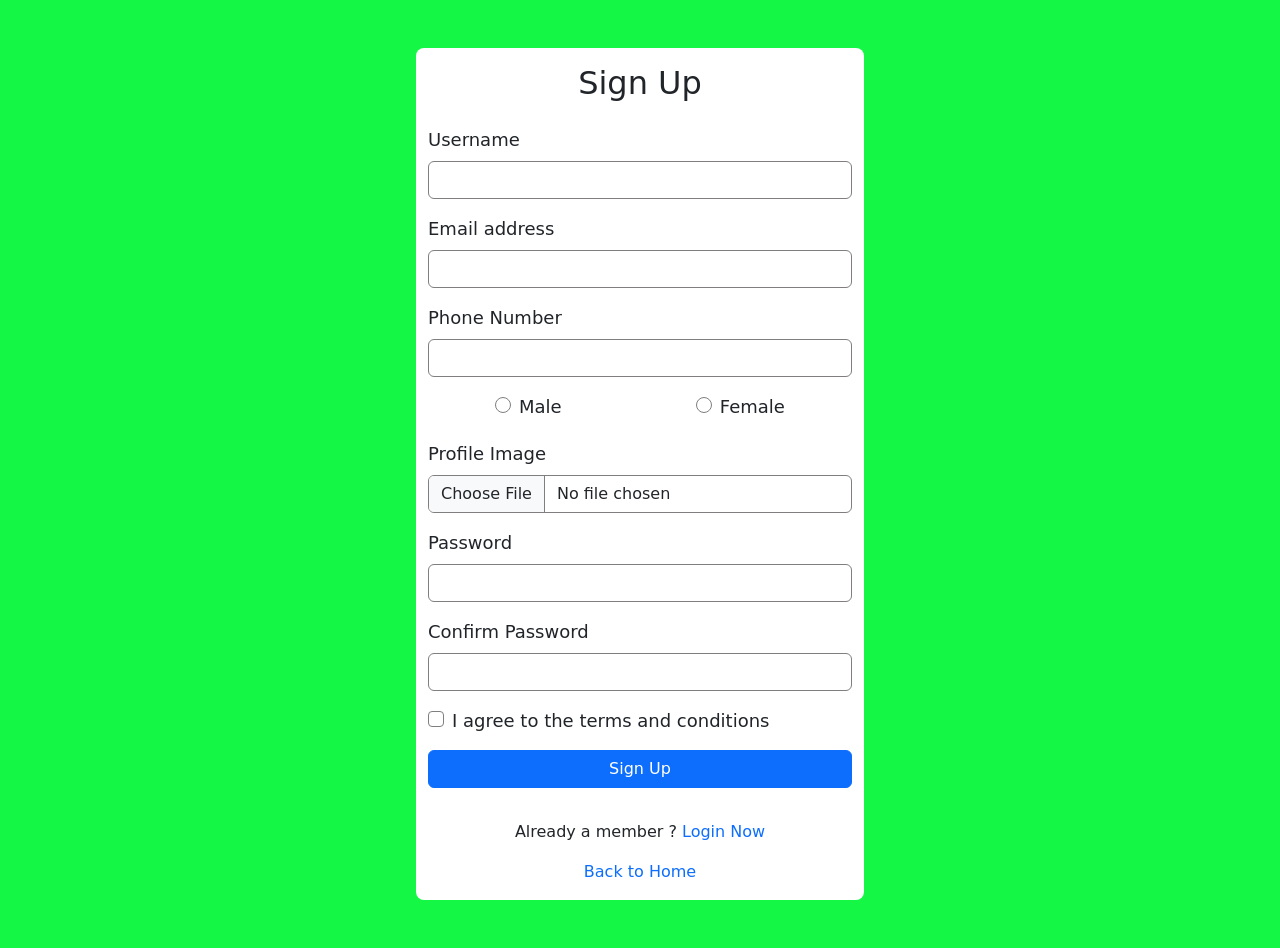
<file: 11. Forms-using-Bootstrap/index.html>
<!DOCTYPE html>
<html lang="en">

<head>
    <meta charset="UTF-8">
    <meta name="viewport" content="width=device-width, initial-scale=1.0">
    <title>Bootstrap Forms</title>

    <!-- Bootstrap CSS Link -->
    <link href="https://cdn.jsdelivr.net/npm/bootstrap@5.3.8/dist/css/bootstrap.min.css" rel="stylesheet">

    <!-- Custom CSS Link -->
    <link rel="stylesheet" href="./css/style.css">

</head>

<body>

    <div class="container forms mt-5 mb-5 rounded-3">
        <h2 class="text-center p-3">Sign Up</h2>
        <form>
            <div class="mb-3">
                <label for="exampleInputUsername" class="form-label">Username</label>
                <input type="text" class="form-control" id="exampleInputUsername" aria-describedby="UsernameHelp">
            </div>
            <div class="mb-3">
                <label for="exampleInputEmail1" class="form-label">Email address</label>
                <input type="email" class="form-control" id="exampleInputEmail1" aria-describedby="emailHelp">
            </div>
            <div class="mb-3">
                <label for="exampleInputPhone" class="form-label">Phone Number</label>
                <input type="text" class="form-control" id="exampleInputPhone" aria-describedby="PhoneHelp">
            </div>
            <div class="gender d-flex justify-content-around">
                <div class="form-check">
                    <input class="form-check-input" type="radio" name="radioDefault" id="radioDefault1">
                    <label class="form-check-label" for="radioDefault1">
                        Male
                    </label>
                </div>
                <div class="form-check">
                    <input class="form-check-input" type="radio" name="radioDefault" id="radioDefault2">
                    <label class="form-check-label" for="radioDefault2">
                        Female
                    </label>
                </div>
            </div>
            <div class="mb-3">
                <label for="formFile" class="form-label">Profile Image</label>
                <input class="form-control" type="file" id="formFile">
            </div>
            <div class="mb-3">
                <label for="exampleInputPassword1" class="form-label">Password</label>
                <input type="password" class="form-control" id="exampleInputPassword1">
            </div>
            <div class="mb-3">
                <label for="exampleInputConfirmPassword" class="form-label">Confirm Password</label>
                <input type="password" class="form-control" id="exampleInputConfirmPassword">
            </div>
            <div class="mb-3 form-check">
                <input type="checkbox" class="form-check-input" id="exampleCheck1">
                <label class="form-check-label" for="exampleCheck1">I agree to the terms and conditions</label>
            </div>
            <button type="submit" class="btn btn-primary mb-3 w-100">Sign Up</button>

            <div class="already-a-member p-3 d-flex flex-column justify-content-center align-items-center">
                <p>Already a member ? <span><a href="./login.html">Login Now</a></span></p>
                <a href="">Back to Home</a>
            </div> 

        </form>
    </div>

    <!-- Bootstrap Js Script -->
    <script src="https://cdn.jsdelivr.net/npm/bootstrap@5.3.8/dist/js/bootstrap.bundle.min.js"></script>

</body>

</html>
</file>
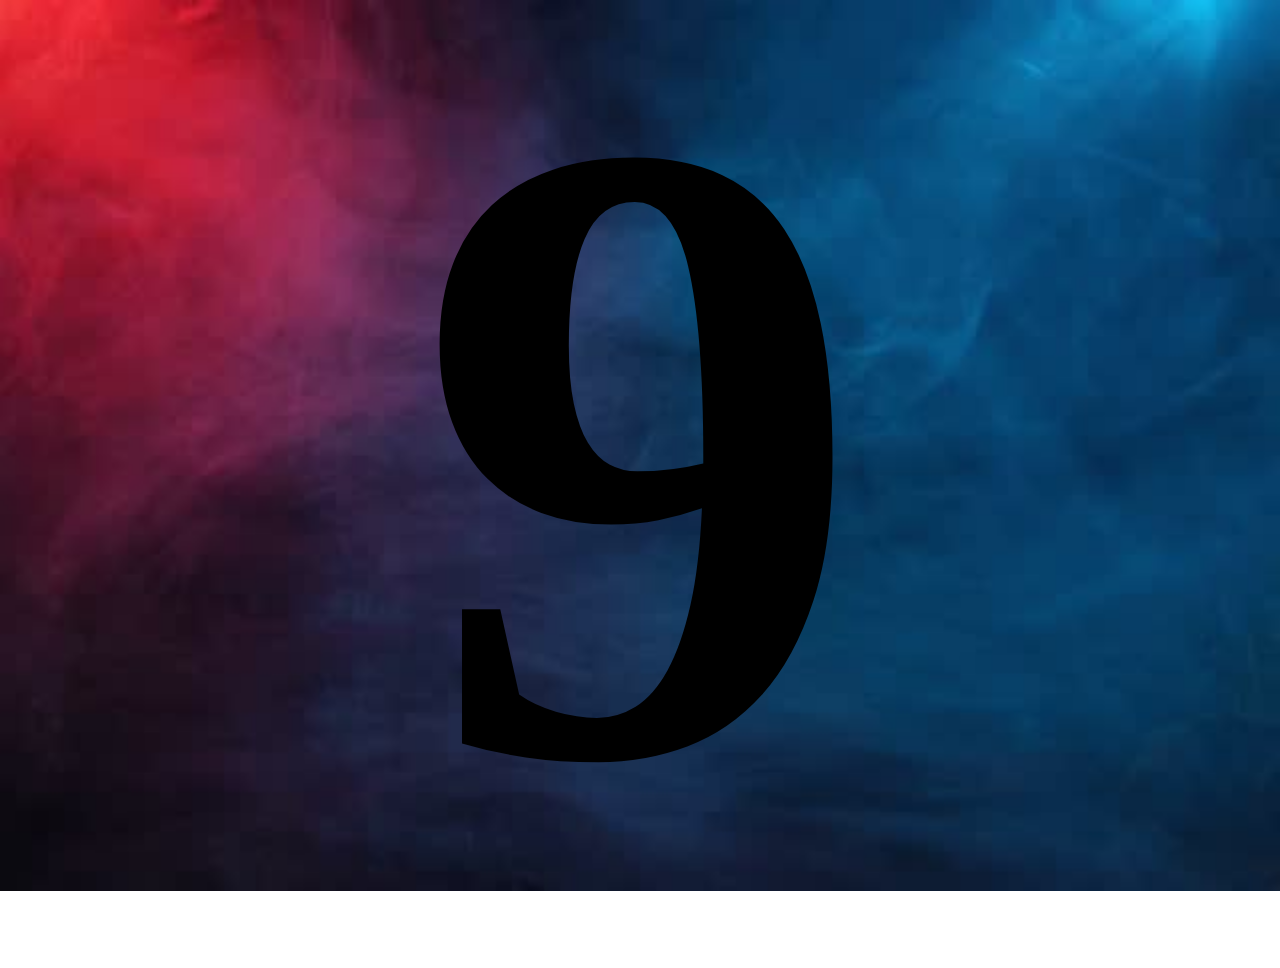
<file: 16. Js-Counter/index.html>
<!DOCTYPE html>
<html lang="en">

<head>
    <meta charset="UTF-8">
    <meta name="viewport" content="width=device-width, initial-scale=1.0">
    <title>Js _ Counter</title>

    <!-- Custom CSS -->
    <link rel="stylesheet" href="./css/style.css">

</head>

<body>

    <img src="./images/bg1.jpg" alt="" id="bg-image">

    <h1 id="countDown">10</h1>

    <!-- Custom Script -->
    <script src="./js/script.js"></script>
</body>

</html>
</file>
<file: 11. Forms-using-Bootstrap/css/style.css>
body{
    background-color: rgb(20, 247, 69);
}

.forms{
    width: 35%;
    background-color: #fff;
    /* border: 2px solid red; */
}

.forms input{
    border: 1px solid #807e7e;
}

.forms label{
    font-size: 18px;
    font-weight: 500;
}

a{
    text-decoration: none;
    /* color: rgb(11, 15, 242); */
}

a:hover{
    color: blue;
}

form div{
    margin-bottom: 10px !important;
}

.login-form{
    width: 25%;
}
</file>
<file: 16. Js-Counter/css/style.css>
* {
    margin: 0;
    padding: 0;
    box-sizing: border-box;
}

img {
    width: 100%;
    height: 99vh;
}

h1 {
    position: absolute;
    top: 50%;
    left: 50%;
    transform: translate(-50%, -50%);
    font-size: 1000px;
}
</file>
